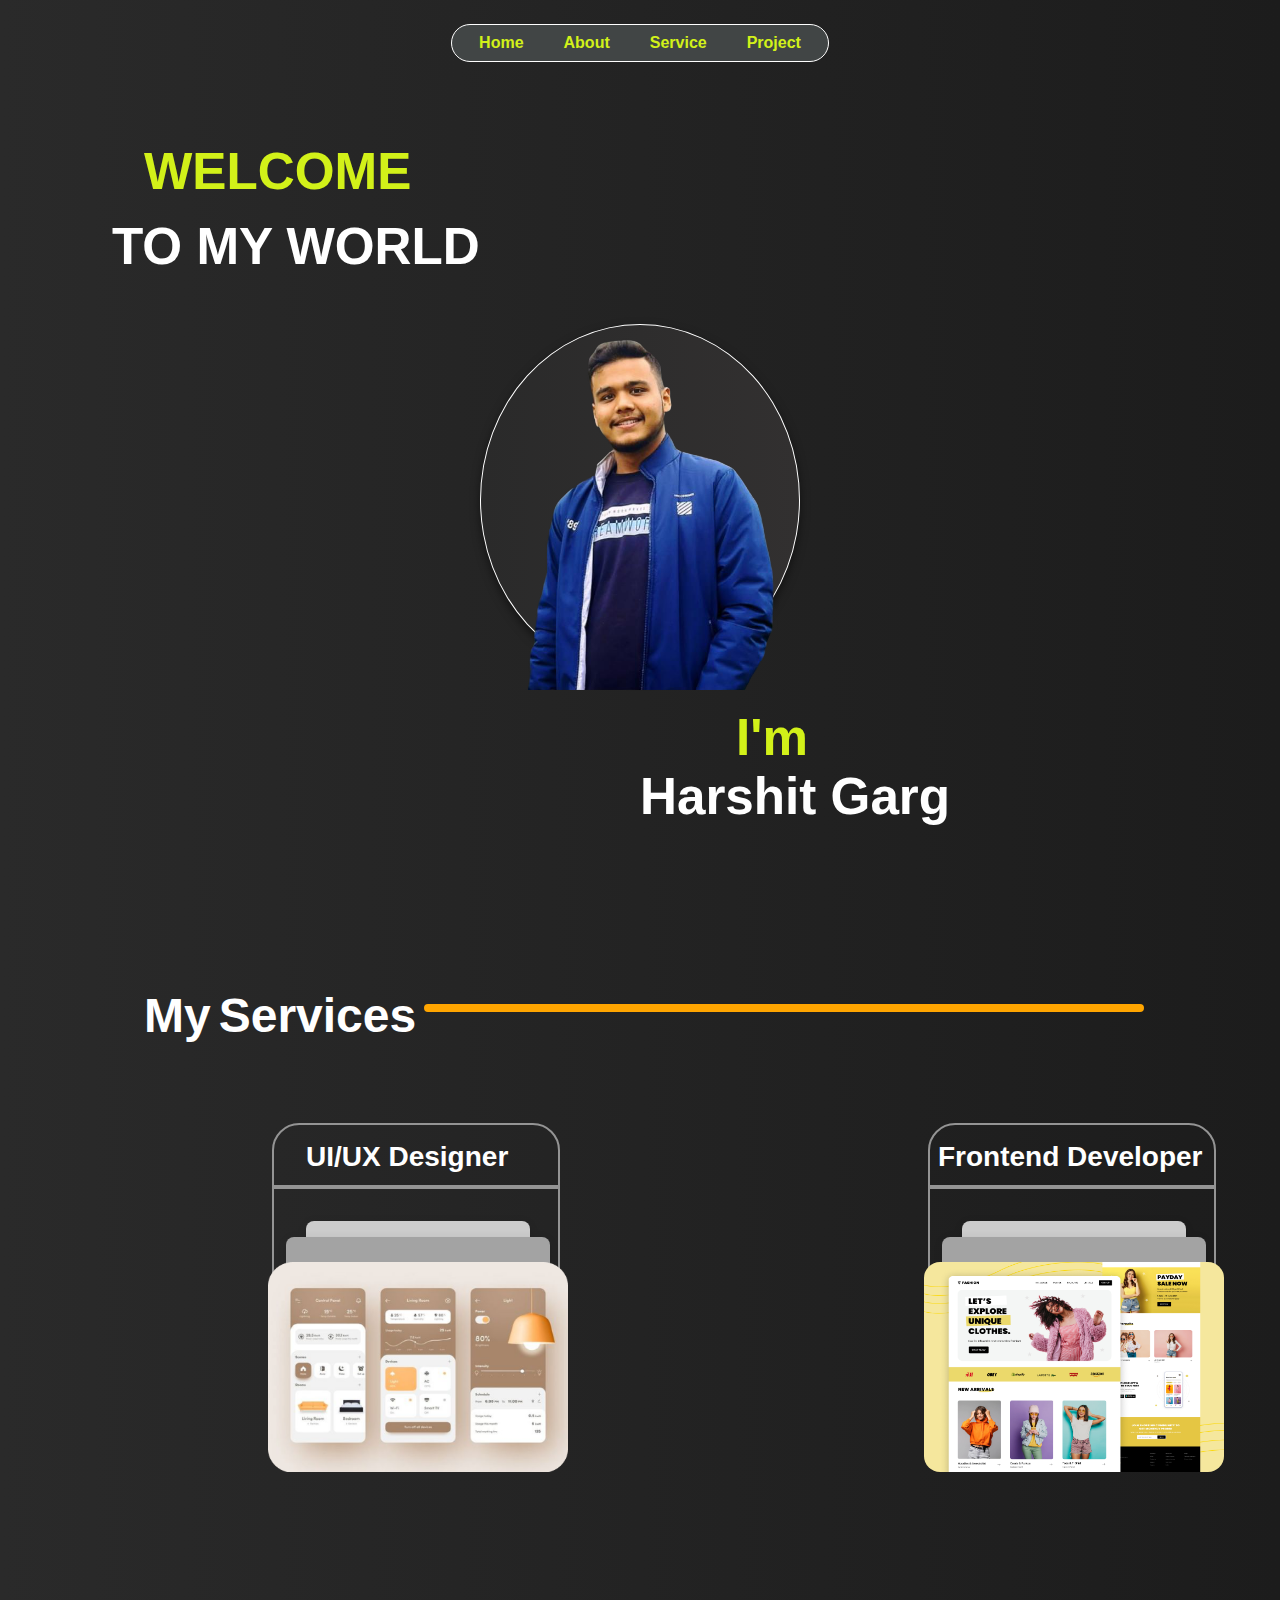
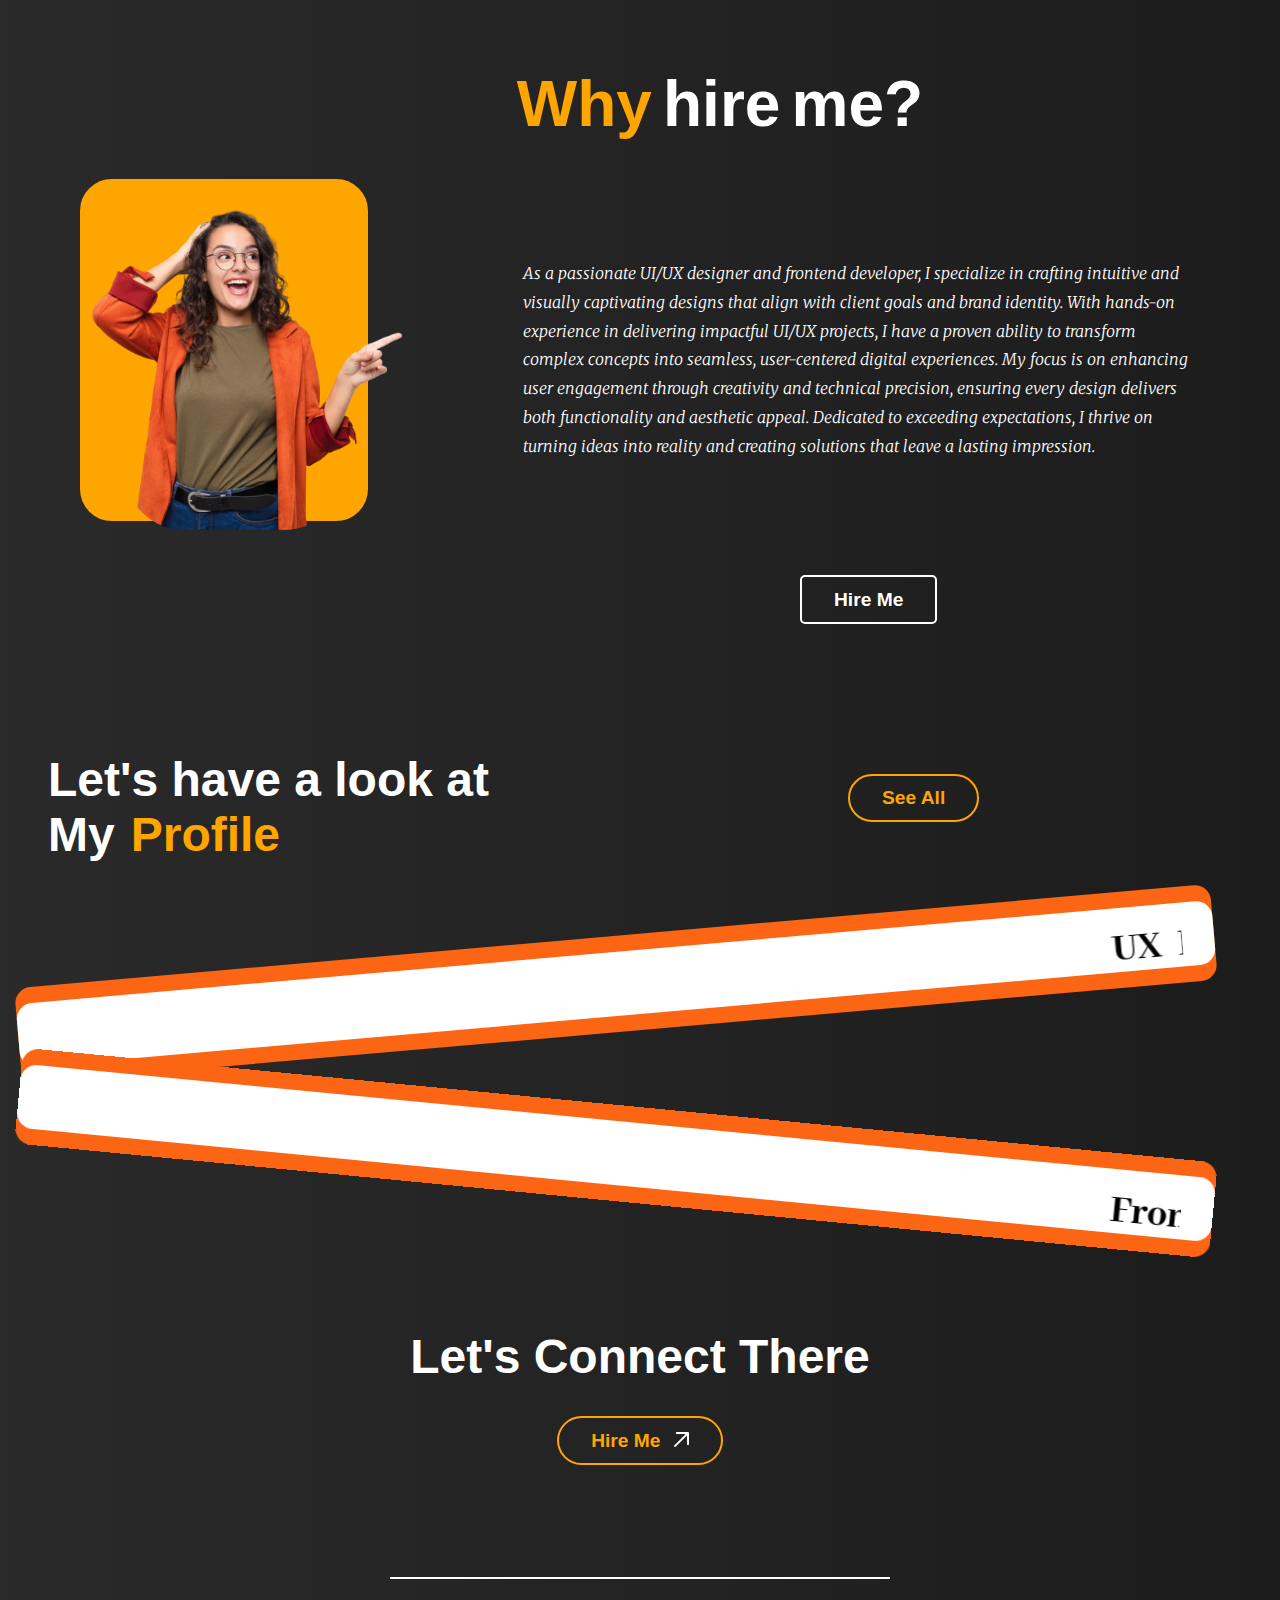
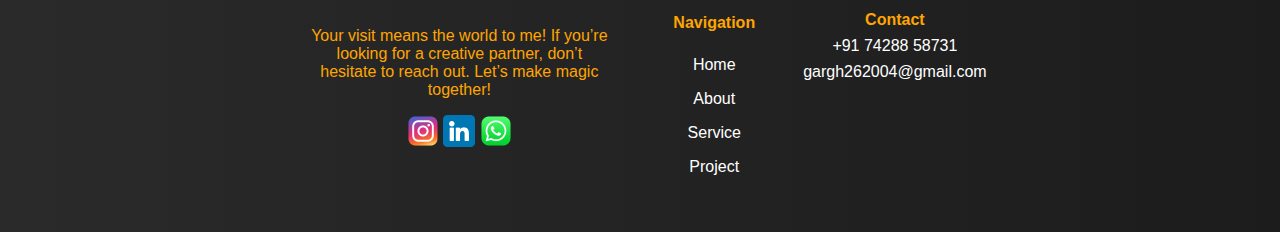
<file: index.html>
<!DOCTYPE html>
<html lang="en">
  <head>
    <meta charset="utf-8" />
    <meta name="viewport" content="width=device-width, initial-scale=1.0" />
    <title>Portfolio</title>

    <!-- External CSS and Font Links -->
    <link href="style.css" rel="stylesheet" type="text/css" />
    <link rel="preconnect" href="https://fonts.googleapis.com" />
    <link rel="preconnect" href="https://fonts.gstatic.com" crossorigin />
    <link
      href="https://fonts.googleapis.com/css2?family=Merriweather:ital,wght@0,300;0,400;0,700;0,900;1,300;1,400;1,700;1,900&family=Playwrite+IS:wght@100..400&display=swap"
      rel="stylesheet"
    />
    <link
      href="https://fonts.googleapis.com/css2?family=Abhaya+Libre:wght@400;500;600;700;800&family=Merriweather:ital,wght@0,300;0,400;0,700;0,900;1,300;1,400;1,700;1,900&family=Playwrite+IS:wght@100..400&display=swap"
      rel="stylesheet"
    />
  </head>

  <body>
    <!-- Navigation Bar -->
    <nav>
      <div class="burger" id="burger">
        <div></div>
        <div></div>
        <div></div>
      </div>
      <ul class="nav-links" id="nav-links">
        <li><a href="index.html">Home</a></li>
        <li><a href="about.html">About</a></li>
        <li><a href="#services">Service</a></li>
        <li><a href="project.html">Project</a></li>
      </ul>
    </nav>

    <!-- Header Section -->
    <header>
      <div id="head">
        <h1 id="head1">WELCOME</h1>
        <h1 id="head2">TO MY WORLD</h1>
      </div>
      <div id="circle">
        <img src="mypic.png" width="317rem" alt="Profile Picture" />
      </div>
      <div id="head3">
        <h1 id="head4">I'm</h1>
        <h1 id="head5">Harshit Garg</h1>
      </div>
    </header>

    <!-- Services Section -->
    <section>
      <div class="my-service">
        <h2>My</h2>
        <h2 id="services">Services</h2>
        <div id="orange-line"></div>
      </div>

      <div class="three-cards">
        <!-- UI/UX Designer Card -->
        <div>
          <div class="card1-topbox">
            <h1 class="topbox-text">UI/UX Designer</h1>
          </div>
          <div class="main-box">
            <div class="dark-box">
              <div class="light-box">
                <div class="image-box">
                  <img
                    src="ui-ux-dev.png"
                    width="300rem"
                    height="210rem"
                    alt="UI/UX Designer"
                  />
                </div>
              </div>
            </div>
          </div>
        </div>

        <!-- Frontend Developer Card -->
        <div>
          <div class="card1-topbox">
            <h1
              style="color: white; margin-top: 1rem; margin-left: .5rem; font-size: 1.75rem;"
            >
              Frontend Developer
            </h1>
          </div>
          <div class="main-box">
            <div class="dark-box">
              <div class="light-box">
                <div>
                  <img
                    class="image-box2"
                    src="frontent-dev.png"
                    width="300rem"
                    height="210rem"
                    alt="Frontend Developer"
                  />
                </div>
              </div>
            </div>
          </div>
        </div>
      </div>
    </section>

    <!-- Why Hire Me Section -->
    <section class="girl-box">
      <div>
        <div class="orange-box"></div>
        <img class="girl-img" src="thegirl.png" alt="Illustration" />
      </div>
      <div class="why-hire-me">
        <h1 class="Why">Why</h1>
        <h1 class="hire-me">hire</h1>
        <h1 class="hire-me">me?</h1>
      </div>
      <p class="why-para">
        As a passionate UI/UX designer and frontend developer, I specialize in
        crafting intuitive and visually captivating designs that align with
        client goals and brand identity. With hands-on experience in delivering
        impactful UI/UX projects, I have a proven ability to transform complex
        concepts into seamless, user-centered digital experiences. My focus is
        on enhancing user engagement through creativity and technical precision,
        ensuring every design delivers both functionality and aesthetic appeal.
        Dedicated to exceeding expectations, I thrive on turning ideas into
        reality and creating solutions that leave a lasting impression.
      </p>
    </section>

    <button class="hire-me-button">Hire Me</button>

    <!-- Portfolio Section -->
    <div class="portfolio-section">
      <h2>Let's have a look at</h2>
      <div class="myprofile">
        <h2>My</h2>
        <h2 class="portfolio-profile">Profile</h2>
      </div>
      <button class="see-all-button">See All</button>
    </div>

    <!-- Marquee Section -->
    <div class="orange-marquee-line">
      <div class="white-marquee-line">
        <marquee class="marquee-text">
          UX Design <img src="sparkle.png" /> App Design <img src="sparkle.png" />
          Dashboard <img src="sparkle.png" /> Wireframe <img src="sparkle.png" />
          User Research <img src="sparkle.png" /> Frontend Development <img
            src="sparkle.png"
          /> Web Design <img src="sparkle.png" /> Hero Page <img src="sparkle.png" />
          Fastest Work
        </marquee>
      </div>
    </div>
    <div class="orange-marquee-line2">
      <div class="white-marquee-line2">
        <marquee class="marquee-text">
          Frontend Development <img src="sparkle.png" /> Web Design <img
            src="sparkle.png"
          /> Hero Page <img src="sparkle.png" /> Fastest Work <img
            src="sparkle.png"
          /> UX Design <img src="sparkle.png" /> App Design <img src="sparkle.png" />
          Dashboard <img src="sparkle.png" /> Wireframe <img src="sparkle.png" />
          User Research <img src="sparkle.png" />
        </marquee>
      </div>
    </div>

    <!-- Footer Section -->
    <!-- Footer Section -->
    <footer>
      <div>
        <div class="lets-connect">Let's Connect There</div>
        <button class="Hire-me-footer-button">Hire Me <img src="top-right.png" style="margin-left: .5rem;" width="15rem"></button>
      </div>

      <div class="footer-line"></div>

      <div class="footer-content">
        <div class="footer-left">
          <div class="footer-left-content">Your visit means the world to me! If you’re looking for a creative partner, don’t hesitate to reach out. Let’s make magic together!</div>

          <div class="socal-medea-icon">
            <img src="instagram.png">
            <img src="linkedin.png">
            <img src="logo.png">
          </div>
        </div>

        <div class="footer-center-navigation">
          <h4>Navigation</h4>
          <ul class="footer-nav-links">
            <li><a href="index.html">Home</a></li>
            <li><a href="#about">About</a></li>
            <li><a href="#services">Service</a></li>
            <li><a href="project.html">Project</a></li>          </ul>
        </div>
        <div>
          <div class="footer-contact">
            <h4>Contact</h4>
          </div>
          <ul class="footer-nav-conact">
            <li><a href="tel:+917428858731">+91 74288 58731</a></li>
            <li><a href="mailto:gargh262004@gmail.com">gargh262004@gmail.com</a></li>
          </ul>
        </div>
      </div>
    </footer>

    <!-- Script File -->
    <script src="script.js"></script>
  </body>
</html>
</file>
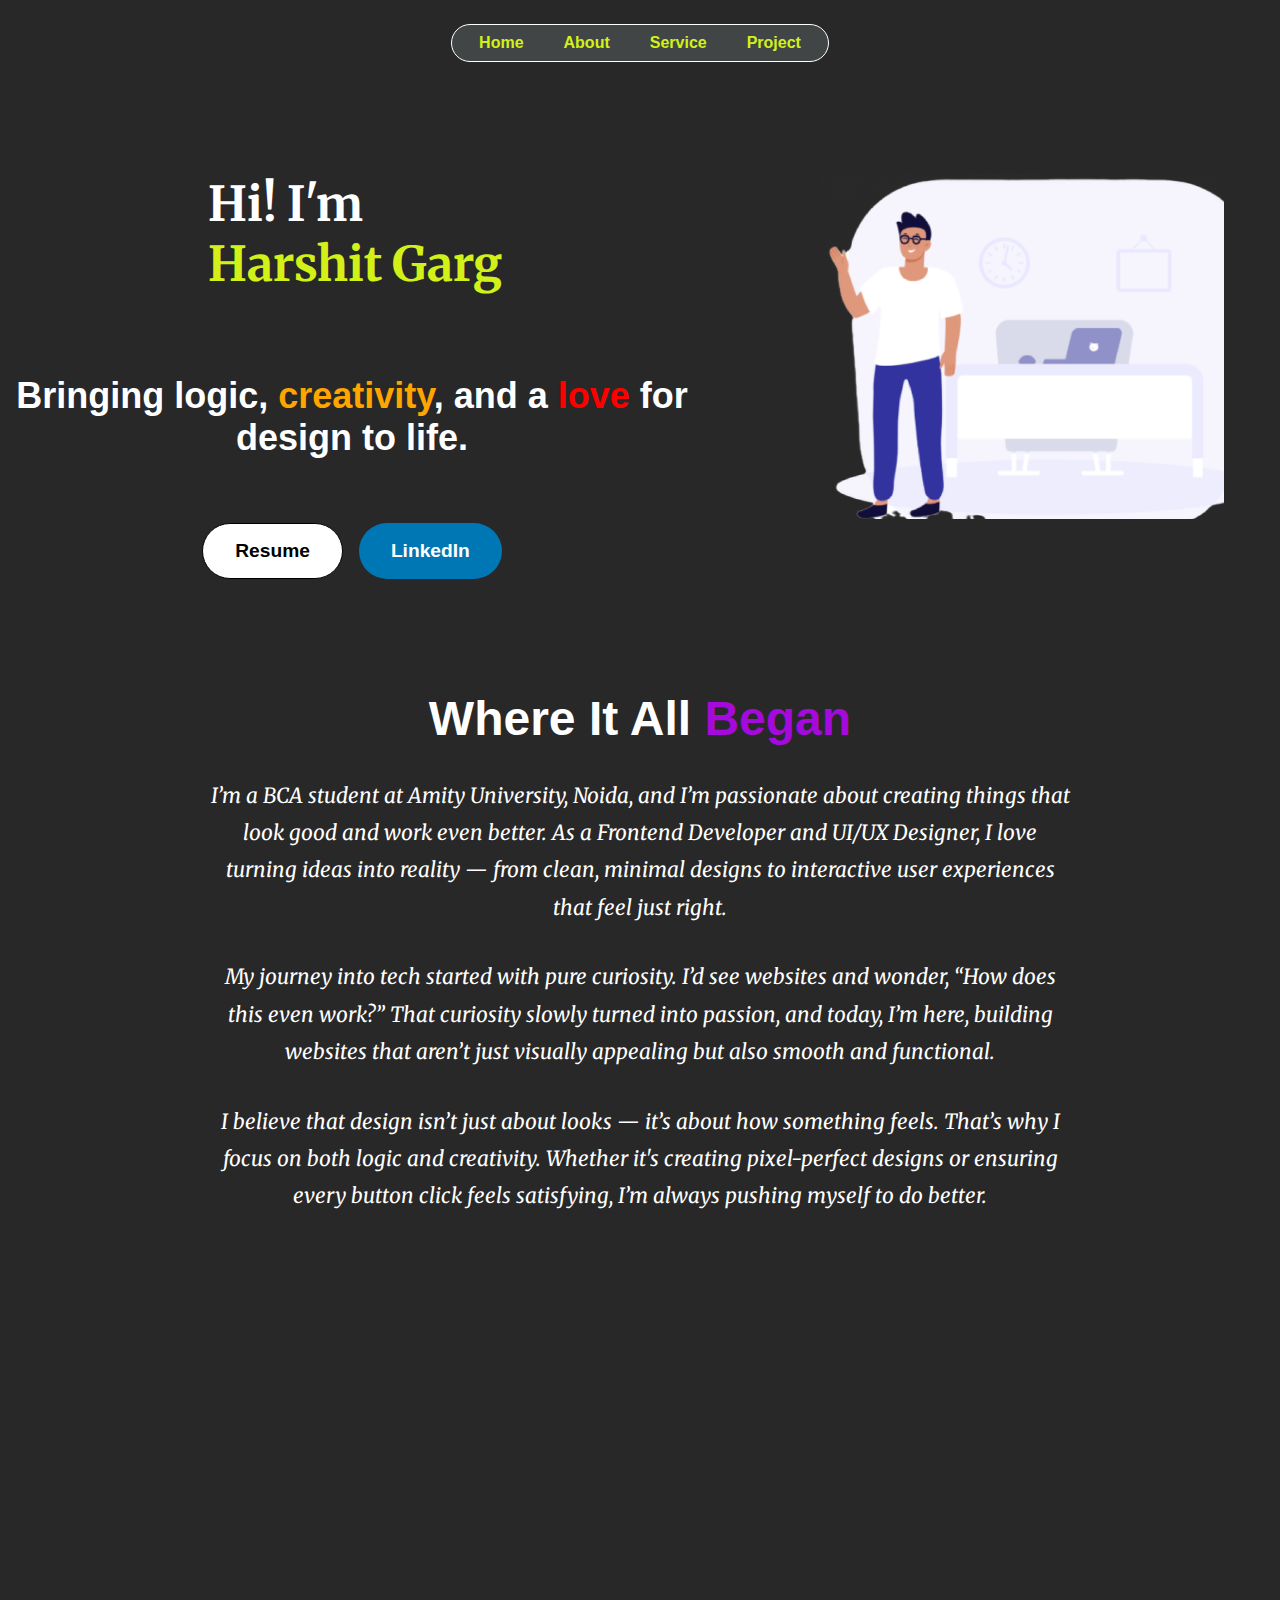
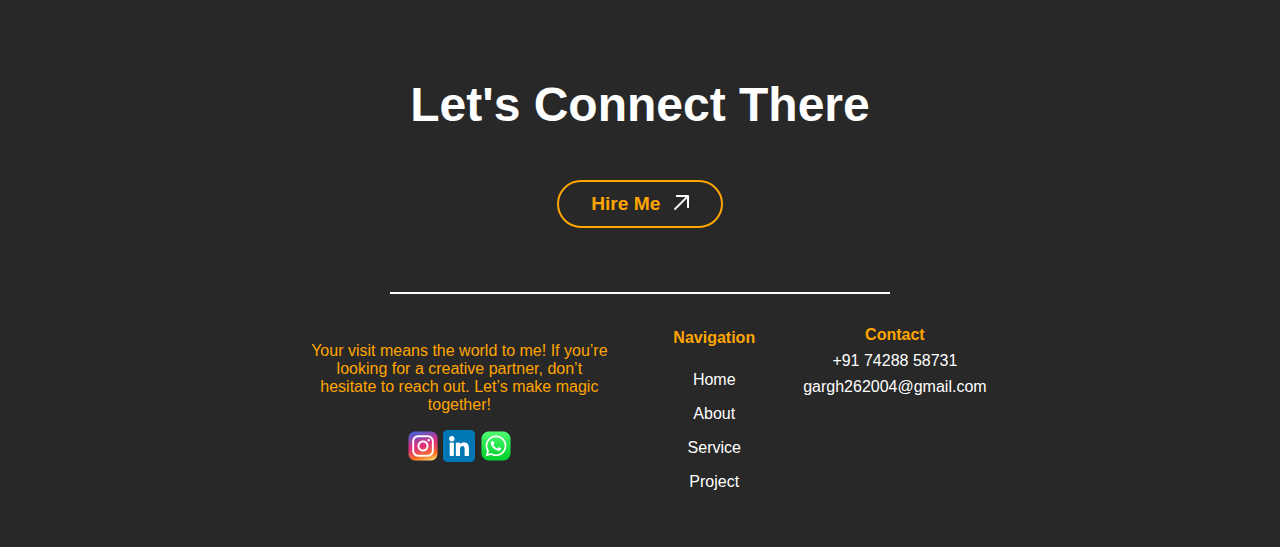
<file: about.html>
<!DOCTYPE html>
<html lang="en">

<head>
  <meta charset="utf-8">
  <meta name="viewport" content="width=device-width, initial-scale=1.0">
  <title>Portfolio</title>

  <!-- External CSS and Font Links -->
  <link href="about.css" rel="stylesheet" type="text/css" />
  <link rel="preconnect" href="https://fonts.googleapis.com">
  <link rel="preconnect" href="https://fonts.gstatic.com" crossorigin>
  <link href="https://fonts.googleapis.com/css2?family=Merriweather:ital,wght@0,300;0,400;0,700;0,900&family=Playwright+IS:wght@100..400&display=swap" rel="stylesheet">
  <link href="https://fonts.googleapis.com/css2?family=Abhaya+Libre:wght@400;500;600;700;800&display=swap" rel="stylesheet">
</head>

<body>

  <div>
    <nav>
      <div class="burger" id="burger">
        <div></div>
        <div></div>
        <div></div>
      </div>
      <ul class="nav-links" id="nav-links">
        <li><a href="index.html">Home</a></li>
        <li><a href="about.html">About</a></li>
        <li><a href="about.html#services">Service</a></li>
        <li><a href="#Project">Project</a></li>
      </ul>
    </nav>

    <div class="about-hero">
      <div id="head">
        <h1 id="head1">Hi! I'm</h1>
        <h1 id="head2">Harshit Garg</h1>
      </div>
      <img src="image 3.png" height="450rem" width="450rem" id="head-img" alt="Profile Image">
    </div>
  </div>

  <div class="head-text">
    <h2>
      Bringing logic, <span class="creativity">creativity</span>, and a 
      <span class="love">love</span> for design to life.
    </h2>
    <div class="hero-button">
      <button class="resume-button">
        <a href="Harshit_garg_resume.pdf" download="Harshit_Garg_Resume" target="_blank">
          Resume
        </a>
      </button>
      <button class="linkedin-button">
        <a href="https://www.linkedin.com/in/harshit-garg-4ba28533a" target="_blank" rel="noopener noreferrer">
          LinkedIn
        </a>
      </button>
    </div>
  
  </div>
  <div class="about-section""> 
    <h2>Where It All <span class="begins"">Began </span> </h2>
  </div>
  <div class="about-para">
    <p>
      I’m a BCA student at Amity University, Noida, and I’m passionate about creating things that look good and work even better. As a Frontend Developer and UI/UX Designer, I love turning ideas into reality — from clean, minimal designs to interactive user experiences that feel just right.
    </p>
    <p>
      My journey into tech started with pure curiosity. I’d see websites and wonder, “How does this even work?” That curiosity slowly turned into passion, and today, I’m here, building websites that aren’t just visually appealing but also smooth and functional.
    </p>
    <p>
      I believe that design isn’t just about looks — it’s about how something feels. That’s why I focus on both logic and creativity. Whether it's creating pixel-perfect designs or ensuring every button click feels satisfying, I’m always pushing myself to do better.
    </p>
  </div>
  <!-- Timeline Section -->
  <section id="timeline" class="section fade-in">
    <h2 class="gradient-text">My Journey</h2>
    <div class="timeline">
        <div class="timeline-item">
            <div class="timeline-dot"></div>
            <div class="timeline-content">
                <div class="timeline-date">2023</div>
                <h3>High School Completion</h3>
                <p>Successfully completed high school education</p>
            </div>
        </div>
        <div class="timeline-item">
            <div class="timeline-dot"></div>
            <div class="timeline-content">
                <div class="timeline-date">2023</div>
                <h3>Web Development Journey Begins</h3>
                <p>Started learning web development and UI/UX design through online courses</p>
            </div>
        </div>
        <div class="timeline-item">
            <div class="timeline-dot"></div>
            <div class="timeline-content">
                <div class="timeline-date">2023-2026</div>
                <h3>BCA at Amity University</h3>
                <p>Pursuing Bachelor's in Computer Applications at Amity University, Noida</p>
            </div>
        </div>
        <div class="timeline-item">
            <div class="timeline-dot"></div>
            <div class="timeline-content">
                <div class="timeline-date">2024</div>
                <h3>Freelancing Projects</h3>
                <p>Working on UI/UX freelance projects, gaining real-world experience</p>
            </div>
        </div>
    </div>
</section>

<!-- Contact Section -->
<section id="contact" class="section fade-in">
    <h2 class="gradient-text">Get in Touch</h2>
    <form id="contactForm" class="contact-form">
        <div class="form-grid">
            <div class="form-group">
                <label for="name">Name</label>
                <input type="text" id="name" placeholder="John Doe" required>
            </div>
            <div class="form-group">
                <label for="phone">Phone</label>
                <input type="tel" id="phone" placeholder="+91 74288 58731" required>
            </div>
        </div>
        <div class="form-group">
            <label for="email">Email</label>
            <input type="email" id="email" placeholder="gargh262004@gmail.com" required>
        </div>
        <div class="form-group">
            <label for="service">Service Required</label>
            <select id="service" required>
                <option value="">Select a service</option>
                <option value="webdev">Web Development</option>
                <option value="uiux">UI/UX Design</option>
                <option value="other">Other</option>
            </select>
        </div>
        <div class="form-group">
            <label for="message">Message</label>
            <textarea id="message" placeholder="Tell me about your project..." required></textarea>
        </div>
        <button type="submit" class="btn btn-submit">Send Message</button>
    </form>
</section>
  <!-- Footer Section -->
  <footer>
    <div>
      <div class="lets-connect">Let's Connect There</div>
      <button class="Hire-me-footer-button">Hire Me <img src="top-right.png" style="margin-left: .5rem;" width="15rem"></button>
    </div>

    <div class="footer-line"></div>

    <div class="footer-content">
      <div class="footer-left">
        <div class="footer-left-content">Your visit means the world to me! If you’re looking for a creative partner, don’t hesitate to reach out. Let’s make magic together!</div>

        <div class="socal-medea-icon">
          <img src="instagram.png">
          <img src="linkedin.png">
          <img src="logo.png">
        </div>
      </div>

      <div class="footer-center-navigation">
        <h4>Navigation</h4>
        <ul class="footer-nav-links">
          <li><a href="index.html">Home</a></li>
          <li><a href="#about">About</a></li>
          <li><a href="#services">Service</a></li>
          <li><a href="#Project">Project</a></li>
        </ul>
      </div>
      <div>
        <div class="footer-contact">
          <h4>Contact</h4>
        </div>
        <ul class="footer-nav-conact">
          <li><a href="tel:+917428858731">+91 74288 58731</a></li>
          <li><a href="mailto:gargh262004@gmail.com">gargh262004@gmail.com</a></li>
        </ul>
      </div>
    </div>
  </footer>
  <script src="script.js"></script>
</body>

</html>
</file>
<file: style.css>
/* General Reset */
html,
body {
  height: 100%;
  width: 100%;
}

html {
  scroll-behavior: smooth;
}

* {
  margin: 0;
  padding: 0;
  box-sizing: border-box;
}

body {
  font-family: Arial, sans-serif;
  color: white;
  background: linear-gradient(to right, #2A2A2A, #1C1C1C);
}

/* Navbar Styles */
nav {
  background: linear-gradient(to right, #2A2A2A, #1C1C1C);
  padding: 1rem 2rem;
  display: flex;
  justify-content: center;
  align-items: center;
  margin-top: 0.5rem;
}

.nav-links {
  display: flex;
  list-style: none;
  border: 1px solid white;
  border-radius: 50px;
  background: #414545;
  padding: 1vh 3vh;
  justify-content: center;
  align-items: center;
  gap: 2.5rem;
}

.nav-links li {
  margin: 0;
}

.nav-links a {
  text-decoration: none;
  color: #D2F119;
  font-size: 1rem;
  font-weight: bold;
  transition: color 0.3s;
}

.nav-links a:hover {
  color: white;
}

/* Burger Menu Styles */
.burger {
  display: none;
  cursor: pointer;
}

.burger div {
  width: 25px;
  height: 3px;
  background-color: #D2F119;
  margin: 5px;
  transition: all 0.3s;
}

.burger {
  display: none; /* Hidden by default */
  cursor: pointer;
  flex-direction: column;
  gap: 5px;
}

/* Active state for burger menu */
.burger.active div:nth-child(1) {
  transform: rotate(45deg) translate(5px, 5px);
}

.burger.active div:nth-child(2) {
  opacity: 0;
}

.burger.active div:nth-child(3) {
  transform: rotate(-45deg) translate(5px, -5px);
}

/* Navigation Links */
.nav-links {
  display: flex;
  list-style: none;
  border: 1px solid white;
  border-radius: 50px;
  background: #414545;
  padding: 1vh 3vh;
  justify-content: center;
  align-items: center;
  gap: 2.5rem;
}

/* Header Section */
#circle {
  border: 1px solid white;
  height: 55vh;
  width: 50vh;
  border-radius: 50%;
  background: linear-gradient(to right, #2A2A2A, #323030);
  display: flex;
  justify-content: center;
  align-items: center;
  margin: 2rem auto;
  margin-top: -7rem;
  box-shadow: 0 4px 10px rgba(0, 0, 0, 0.5);
}

#head {
  padding-left: 9rem;
  padding-top: 8vh;
}

#head1 {
  color: #D2F119;
  font-size: 4rem;
}

#head2 {
  font-size: 4rem;
  margin-top: 1rem;
}

#head3 {
  padding-left: 55rem;
  align-items: flex-end;
  margin-top: -6rem;
}

#head4,
#head5 {
  font-size: 4rem;
  margin-left: 1.5rem;
}

#head4 {
  color: #D2F119;
}

/* Services Section */
.my-service {
  display: flex;
  padding-left: 9rem;
  padding-top: 18vh;
  font-size: 2rem;
  gap: 1rem;
}

#orange-line {
  border: 0.3rem solid orange;
  width: 40rem;
  height: 0.5vh;
  border-radius: 2rem;
  margin-top: 1.6rem;
}

.three-cards {
  display: flex;
  margin-left: 5rem;
}

.card1-topbox {
  border: 2px solid #949494;
  width: 18rem;
  height: 4rem;
  margin-left: 15rem;
  margin-top: 5rem;
  border-top-left-radius: 1.7rem;
  border-top-right-radius: 1.7rem;
}

.topbox-text {
  color: white;
  margin-left: 2rem;
  font-size: 1.75rem;
  margin-top: 1rem;
}

.main-box {
  border: 2px solid #949494;
  width: 18rem;
  height: 17rem;
  margin-left: 15rem;
  margin-top: 0rem;
  border-bottom-left-radius: 4rem;
  border-bottom-right-radius: 4rem;
}

.dark-box {
  width: 14rem;
  height: 11.5rem;
  background-color: #cccccc;
  border-radius: 0.5rem;
  box-shadow: 0 2px 10px rgba(0, 0, 0, 0.1);
  display: flex;
  justify-content: center;
  align-items: center;
  font-size: 1.2rem;
  color: #333;
  margin-left: 2rem;
  margin-top: 2rem;
  filter: blur(0.5px);
}

.light-box {
  width: 16.5rem;
  height: 12rem;
  background-color: #a3a3a3;
  border-radius: 0.5rem;
  box-shadow: 0 2px 10px rgba(0, 0, 0, 0.1);
  display: flex;
  justify-content: center;
  align-items: center;
  font-size: 1.2rem;
  color: #333;
  margin-left: 0rem;
  margin-top: 2.5rem;
  position: absolute;
}

.image-box {
  margin-top: 4.5rem;
  cursor: pointer;
}

.image-box2 {
  margin-top: 4.5rem;
  border-radius: 1rem;
  cursor: pointer;
}

.image-box:hover {
  transform: scale(1.1);
}

.image-box2:hover {
  transform: scale(1.1);
}

.card2-topbox {
  border: 2px solid #949494;
  width: 18rem;
  height: 4rem;
  margin-left: 15rem;
  margin-top: 5rem;
  border-top-left-radius: 1.7rem;
  border-top-right-radius: 1.7rem;
}

/* Why Hire Me Section */
.orange-box {
  border: 1rem solid orange;
  width: 20rem;
  height: 35vh;
  border-radius: 2rem;
  background: orange;
  margin-top: 20rem;
  margin-left: 15rem;
}

.Why {
  color: orange;
}

.girl-img {
  height: 28rem;
  margin-top: -26rem;
  margin-left: 14rem;
}

.girl-box {
  display: flex;
}

.why-hire-me {
  font-size: 2rem;
  display: flex;
  gap: 0.7rem;
  margin-top: 13rem;
  margin-left: 15rem;
}

.why-para {
  margin-top: 25rem;
  padding-right: 11rem;
  margin-left: -25rem;
  font-family: "Merriweather", serif;
  font-weight: 300;
  line-height: 1.8;
  font-style: italic;
  flex-wrap: wrap;
}

/* Hire Me Button Styles */
.hire-me-button {
  display: inline-block;
  position: relative;
  top: 2rem;
  margin-left: 73rem;
  padding: 0.7rem 2rem;
  font-size: 1.2rem;
  font-weight: bold;
  color: white;
  border: 2px solid white;
  background: transparent;
  border-radius: 5px;
  text-decoration: none;
  text-align: center;
  transition: background 0.3s, color 0.3s;
}

.hire-me-button:hover {
  background: white;
  color: #2A2A2A;
  cursor: pointer;
}

/* Portfolio Section */
.portfolio-section {
  font-size: 2rem;
  margin-top: 10rem;
  margin-left: 10rem;
}

.portfolio-profile {
  color: orange;
}

.myprofile {
  display: flex;
  gap: 1rem;
}

.see-all-button {
  color: orange;
  background-color: orange;
  margin-left: 65rem;
  display: inline-block;
  position: relative;
  top: -5.5rem;
  padding: 0.7rem 2rem;
  font-size: 1.2rem;
  font-weight: bold;
  border: 2px solid orange;
  background: transparent;
  border-radius: 75px;
  text-decoration: none;
  text-align: center;
  transition: background 0.3s, color 0.3s;
}

.see-all-button:hover {
  background: orange;
  color: white;
  border: 2px solid #c76000;
  cursor: pointer;
}

.orange-marquee-line {
  border: 3rem solid #FB6514;
  width: 93.5rem;
  height: 1vh;
  border-radius: 1rem;
  margin-top: 1.6rem;
  margin-left: 1rem;
  transform: rotate(-2deg);
  transform-origin: center;
  color: black;
  font-family: "Abhaya Libre", serif;
  font-weight: 800;
  font-style: normal;
  font-size: 2.5rem;
  word-spacing: 0.5rem;
}

.white-marquee-line {
  border: 2rem solid white;
  width: 93.5rem;
  height: 1vh;
  border-radius: 1rem;
  margin-top: -2rem;
  margin-left: -3rem;
  transform: rotate(-1.2deg);
  transform-origin: center;
  text-align: center;
  word-spacing: 0.5rem;
}

.orange-marquee-line2 {
  border: 3rem solid #FB6514;
  width: 93.5rem;
  height: 1vh;
  border-radius: 1rem;
  margin-top: 4.6rem;
  margin-left: 1rem;
  transform: rotate(3.6deg);
  transform-origin: center;
  color: black;
  font-family: "Abhaya Libre", serif;
  font-weight: 800;
  font-style: normal;
  font-size: 2.5rem;
  word-spacing: 0.5rem;
}

.white-marquee-line2 {
  border: 2rem solid white;
  width: 93.5rem;
  height: 1vh;
  border-radius: 1rem;
  margin-top: -2rem;
  margin-left: -3rem;
  transform: rotate(1.2deg);
  transform-origin: center;
  text-align: center;
  word-spacing: 0.5rem;
}

.marquee-text {
  margin-top: -10rem;
}

.Hire-me-footer-button {
  color: orange;
  background-color: orange;
  margin-left: 75rem;
  display: inline-block;
  position: relative;
  padding: 0.7rem 2rem;
  font-size: 1.2rem;
  font-weight: bold;
  border: 2px solid orange;
  background: transparent;
  border-radius: 75px;
  text-decoration: none;
  text-align: center;
  transition: background 0.3s, color 0.3s;
  top: -3rem;
}

.Hire-me-footer-button:hover {
  background: #dd7f27;
  color: white;
  border: 2px solid #c76000;
  cursor: pointer;
}

/* Footer Styles */
.Hire-me-footer-button {
  color: orange;
  background-color: orange;
  display: inline-block;
  padding: 0.7rem 2rem;
  font-size: 1.2rem;
  font-weight: bold;
  border: 2px solid orange;
  background: transparent;
  border-radius: 75px;
  text-decoration: none;
  text-align: center;
  transition: background 0.3s, color 0.3s;
  margin: 2rem auto;
}

.Hire-me-footer-button:hover {
  background: #dd7f27;
  color: white;
  border: 2px solid #c76000;
  cursor: pointer;
}

footer {
  margin-top: 6rem;
  padding: 2rem 1rem;
  text-align: center;
}

.lets-connect {
  font-size: 3rem;
  font-weight: 800;
  margin-bottom: 3rem;
}

.footer-line {
  border: 1px solid white;
  max-width: 500px;
  margin: 2rem auto;
}

.footer-content {
  display: flex;
  flex-wrap: wrap;
  justify-content: center;
  gap: 2rem;
  padding: 0 1rem;
  color: orange;
}

.footer-left-content {
  max-width: 300px;
  margin: 1rem;
}

.footer-center-navigation {
  padding: 1rem;
  text-align: center;
  margin-top: -0.8rem;
}

.footer-center-navigation h4 {
  color: orange;
  margin-bottom: 1rem;
}

.footer-center-navigation a {
  text-decoration: none;
  color: white;
  margin: 0.5rem 0;
  display: inline-block;
}

.footer-nav-links,
.footer-nav-conact {
  list-style-type: none;
  padding: 0;
}

.footer-nav-conact li {
  margin: 0.5rem 0;
}

.footer-nav-conact li a {
  text-decoration: none;
  color: white;
}

/* Mobile Responsiveness */

@media (min-width: 200px) and (max-width: 499px) {
  .nav-links {
    flex-direction: column;
    display: none;
    width: 100%;
    gap: 2rem;
    padding: 4rem 0;
    justify-content: center;
    align-items: center;
  }

  .nav-links.active {
    display: flex;
  }

  .burger {
    display: block;
  }

  #head {
    padding-left: 23rem;
    padding-top: 2rem;
    padding-bottom: 10rem;
  }

  #head1 {
    font-size: 2.5rem;
    margin-top: 1rem;
    margin-left: -13rem;
  }

  #head2 {
    font-size: 2.5rem;
    margin-top: 1rem;
    margin-left: -15rem;
  }

  #head3 {
    padding-left: 50rem;
    align-items: center;
    margin-top: 2rem;
  }

  #head4 {
    font-size: 2.5rem;
    margin-left: -35rem;
  }

  #head5 {
    font-size: 2.5rem;
    margin-left: -42rem;
  }

  #circle {
    padding-top: 3rem;
    width: 15rem;
    height: 17rem;
  }

  #circle img {
    width: 13.5rem;
    margin-bottom: 2.5rem;
    margin-left: 1rem;
  }

  /* Services Section */
  .my-service {
    display: flex;
    padding-left: 1.5rem;
    padding-top: 18vh;
    font-size: 1.4rem;
    gap: 0.5rem;
  }

  #orange-line {
    border: 0.3rem solid orange;
    width: 17rem;
    height: 0.3vh;
    border-radius: 1.5rem;
    margin-top: 1rem;
  }

  .three-cards {
    display: flex;
    flex-direction: column;
    margin-left: -10rem;
  }

  /* Why Hire Me Section */
  .orange-box {
    display: none;
  }

  .girl-img {
    display: none;
  }

  .Why {
    color: orange;
  }

  .girl-box {
    display: flex;
  }

  .why-hire-me {
    font-size: 2rem;
    display: flex;
    gap: 0.7rem;
    margin-top: 13rem;
    margin-left: 3.5rem;
  }

  .why-para {
    margin-top: 25rem;
    padding-right: 0rem;
    margin-left: -22rem;
    font-size: 1rem;
  }

  /* Hire Me Button Styles */
  .hire-me-button {
    margin-left: 4rem;
  }

  /* Portfolio Section */
  .portfolio-section {
    font-size: 1.2rem;
    margin-top: 10rem;
    margin-left: 1rem;
  }

  .see-all-button {
    margin-left: 19rem;
    margin-top: 1rem;
  }

  .orange-marquee-line {
    border: 3rem solid #FB6514;
    width:10rem;
    height: 1vh;
    border-radius: 1rem;
    transform: rotate(-5deg);
    margin-top: 1.6rem;
    margin-left: 1rem;
    font-size: 2.5rem;
    word-spacing: 0.5rem;
  }

  .white-marquee-line {
    border: 2rem solid white;
    width: 10rem;
    height: 1vh;
    border-radius: 1rem;
    margin-top: -2rem;
    margin-left: -3rem;
    transform: rotate(0deg);
    transform-origin: center;
    text-align: center;
    word-spacing: 0.5rem;
  }

  .orange-marquee-line2 {
    border: 3rem solid #FB6514;
    width: 10rem;
    height: 1vh;
    border-radius: 1rem;
    margin-top: 4.6rem;
    margin-left: 1rem;
    transform: rotate(5.5deg);
    transform-origin: center;
    color: black;
    font-family: "Abhaya Libre", serif;
    font-weight: 800;
    font-style: normal;
    font-size: 2.5rem;
    word-spacing: 0.5rem;
  }

  .white-marquee-line2 {
    border: 2rem solid white;
    width: 10rem;
    height: 1vh;
    border-radius: 1rem;
    margin-top: -2rem;
    margin-left: -3rem;
    transform: rotate(0deg);
    transform-origin: center;
    text-align: center;
    word-spacing: 0.5rem;
  }
}

















@media (min-width: 500px) and (max-width: 599px) {
  .nav-links {
    flex-direction: column;
    display: none;
    width: 100%;
    gap: 2rem;
    padding: 4rem 0;
    justify-content: center;
    align-items: center;
  }

  .nav-links.active {
    display: flex;
  }

  .burger {
    display: block;
  }

  #head {
    padding-left: 23rem;
    padding-top: 2rem;
    padding-bottom: 10rem;
  }

  #head1 {
    font-size: 2.5rem;
    margin-top: 1rem;
    margin-left: -13rem;
  }

  #head2 {
    font-size: 2.5rem;
    margin-top: 1rem;
    margin-left: -15rem;
  }

  #head3 {
    padding-left: 50rem;
    align-items: center;
    margin-top: 2rem;
  }

  #head4 {
    font-size: 2.5rem;
    margin-left: -35rem;
  }

  #head5 {
    font-size: 2.5rem;
    margin-left: -42rem;
  }

  #circle {
    padding-top: 3rem;
    width: 15rem;
    height: 17rem;
  }

  #circle img {
    width: 13.5rem;
    margin-bottom: 2.5rem;
    margin-left: 1rem;
  }

  /* Services Section */
  .my-service {
    display: flex;
    padding-left: 1.5rem;
    padding-top: 18vh;
    font-size: 1.4rem;
    gap: 0.5rem;
  }

  #orange-line {
    border: 0.3rem solid orange;
    width: 17rem;
    height: 0.3vh;
    border-radius: 1.5rem;
    margin-top: 1rem;
  }

  .three-cards {
    display: flex;
    flex-direction: column;
    margin-left: -10rem;
  }

  /* Why Hire Me Section */
  .orange-box {
    display: none;
  }

  .girl-img {
    display: none;
  }

  .Why {
    color: orange;
  }

  .girl-box {
    display: flex;
  }

  .why-hire-me {
    font-size: 2rem;
    display: flex;
    gap: 0.7rem;
    margin-top: 13rem;
    margin-left: 3.5rem;
  }

  .why-para {
    margin-top: 25rem;
    padding-right: 0rem;
    margin-left: -22rem;
    font-size: 1rem;
  }

  /* Hire Me Button Styles */
  .hire-me-button {
    margin-left: 4rem;
  }

  /* Portfolio Section */
  .portfolio-section {
    font-size: 1.2rem;
    margin-top: 10rem;
    margin-left: 1rem;
  }

  .see-all-button {
    margin-left: 19rem;
    margin-top: 1rem;
  }

  .orange-marquee-line {
    border: 3rem solid #FB6514;
    width:30rem;
    height: 1vh;
    border-radius: 1rem;
    transform: rotate(-5deg);
    margin-top: 1.6rem;
    margin-left: 1rem;
    font-size: 2.5rem;
    word-spacing: 0.5rem;
  }

  .white-marquee-line {
    border: 2rem solid white;
    width: 30rem;
    height: 1vh;
    border-radius: 1rem;
    margin-top: -2rem;
    margin-left: -3rem;
    transform: rotate(0deg);
    transform-origin: center;
    text-align: center;
    word-spacing: 0.5rem;
  }

  .orange-marquee-line2 {
    border: 3rem solid #FB6514;
    width: 30rem;
    height: 1vh;
    border-radius: 1rem;
    margin-top: 4.6rem;
    margin-left: 1rem;
    transform: rotate(5.5deg);
    transform-origin: center;
    color: black;
    font-family: "Abhaya Libre", serif;
    font-weight: 800;
    font-style: normal;
    font-size: 2.5rem;
    word-spacing: 0.5rem;
  }

  .white-marquee-line2 {
    border: 2rem solid white;
    width: 30rem;
    height: 1vh;
    border-radius: 1rem;
    margin-top: -2rem;
    margin-left: -3rem;
    transform: rotate(0deg);
    transform-origin: center;
    text-align: center;
    word-spacing: 0.5rem;
  }
}
@media (min-width: 600px) and (max-width: 699px) {
  .nav-links {
    flex-direction: column;
    display: none;
    width: 100%;
    gap: 2rem;
    padding: 4rem 0;
    justify-content: center;
    align-items: center;
  }

  .nav-links.active {
    display: flex;
  }

  .burger {
    display: block;
  }

  #head {
    padding-left: 16rem;
    padding-top: 2rem;
    padding-bottom: 10rem;
  }

  #head1 {
    font-size: 2.5rem;
    margin-top: 1rem;
    margin-left: -3rem;
  }

  #head2 {
    font-size: 2.5rem;
    margin-top: 1rem;
    margin-left: -5rem;
  }

  #head3 {
    padding-left: 42rem;
    align-items: center;
    margin-top: 2rem;
  }

  #head4 {
    font-size: 2.5rem;
    margin-left: -24rem;
  }

  #head5 {
    font-size: 2.5rem;
    margin-left: -30rem;
  }

  #circle {
    padding-top: 3rem;
    width: 15rem;
    height: 17rem;
  }

  #circle img {
    width: 13.5rem;
    margin-bottom: 2.5rem;
    margin-left: 1rem;
  }

  /* Services Section */
  .my-service {
    display: flex;
    padding-left: 1.5rem;
    padding-top: 18vh;
    font-size: 1.4rem;
    gap: 0.5rem;
  }

  #orange-line {
    border: 0.3rem solid orange;
    width: 14rem;
    height: 0.3vh;
    border-radius: 1.5rem;
    margin-top: 1rem;
  }

  .three-cards {
    display: flex;
    flex-direction: column;
    margin-left: -10rem;
  }

  /* Why Hire Me Section */
  .orange-box {
    display: none;
  }

  .girl-img {
    display: none;
  }

  .Why {
    color: orange;
  }

  .girl-box {
    display: flex;
  }

  .why-hire-me {
    font-size: 2rem;
    display: flex;
    gap: 0.7rem;
    margin-top: 13rem;
    margin-left: 3.5rem;
  }

  .why-para {
    margin-top: 25rem;
    padding-right: 0rem;
    margin-left: -22rem;
    font-size: 1rem;
  }

  /* Hire Me Button Styles */
  .hire-me-button {
    margin-left: 4rem;
  }

  /* Portfolio Section */
  .portfolio-section {
    font-size: 1.2rem;
    margin-top: 10rem;
    margin-left: 1rem;
  }

  .see-all-button {
    margin-left: 19rem;
    margin-top: 1rem;
  }

  .orange-marquee-line {
    border: 3rem solid #FB6514;
    width:27rem;
    height: 1vh;
    border-radius: 1rem;
    transform: rotate(-5deg);
    margin-top: 1.6rem;
    margin-left: 1rem;
    font-size: 2.5rem;
    word-spacing: 0.5rem;
  }

  .white-marquee-line {
    border: 2rem solid white;
    width: 27rem;
    height: 1vh;
    border-radius: 1rem;
    margin-top: -2rem;
    margin-left: -3rem;
    transform: rotate(0deg);
    transform-origin: center;
    text-align: center;
    word-spacing: 0.5rem;
  }

  .orange-marquee-line2 {
    border: 3rem solid #FB6514;
    width: 27rem;
    height: 1vh;
    border-radius: 1rem;
    margin-top: 4.6rem;
    margin-left: 1rem;
    transform: rotate(5.5deg);
    transform-origin: center;
    color: black;
    font-family: "Abhaya Libre", serif;
    font-weight: 800;
    font-style: normal;
    font-size: 2.5rem;
    word-spacing: 0.5rem;
  }

  .white-marquee-line2 {
    border: 2rem solid white;
    width: 27rem;
    height: 1vh;
    border-radius: 1rem;
    margin-top: -2rem;
    margin-left: -3rem;
    transform: rotate(0deg);
    transform-origin: center;
    text-align: center;
    word-spacing: 0.5rem;
  }
}
@media (min-width: 700px) and (max-width: 799px) {
  .nav-links {
    flex-direction: column;
    display: none;
    width: 100%;
    gap: 2rem;
    padding: 4rem 0;
    justify-content: center;
    align-items: center;
  }

  .nav-links.active {
    display: flex;
  }

  .burger {
    display: block;
  }

  #head {
    padding-left: 20rem;
    padding-top: 2rem;
    padding-bottom: 10rem;
  }

  #head1 {
    font-size: 2.5rem;
    margin-top: 1rem;
    margin-left: -3rem;
  }

  #head2 {
    font-size: 2.5rem;
    margin-top: 1rem;
    margin-left: -5rem;
  }

  #head3 {
    padding-left: 47rem;
    align-items: center;
    margin-top: 2rem;
  }

  #head4 {
    font-size: 2.5rem;
    margin-left: -24rem;
  }

  #head5 {
    font-size: 2.5rem;
    margin-left: -30rem;
  }

  #circle {
    padding-top: 3rem;
    width: 15rem;
    height: 17rem;
  }

  #circle img {
    width: 13.5rem;
    margin-bottom: 2.5rem;
    margin-left: 1rem;
  }

  /* Services Section */
  .my-service {
    display: flex;
    padding-left: 9rem;
    padding-top: 18vh;
    font-size: 1.4rem;
    gap: 0.5rem;
  }

  #orange-line {
    border: 0.3rem solid orange;
    width: 20rem;
    height: 0.3vh;
    border-radius: 1.5rem;
    margin-top: 1rem;
  }

  .three-cards {
    display: flex;
    flex-direction: column;
    margin-left: -2rem;
  }

  /* Why Hire Me Section */
  .orange-box {
    display: none;
  }

  .girl-img {
    display: none;
  }

  .Why {
    color: orange;
  }

  .girl-box {
    display: flex;
  }

  .why-hire-me {
    font-size: 2rem;
    display: flex;
    gap: 0.7rem;
    margin-top: 13rem;
    margin-left: 3.5rem;
  }

  .why-para {
    margin-top: 25rem;
    padding-right: 11rem;
    margin-left: -20rem;
  }

  /* Hire Me Button Styles */
  .hire-me-button {
    margin-left: 4rem;
  }

  /* Portfolio Section */
  .portfolio-section {
    font-size: 2rem;
    margin-top: 10rem;
    margin-left: 3rem;
  }

  .see-all-button {
    margin-left: 30rem;
  }

  .orange-marquee-line {
    border: 3rem solid #FB6514;
    width: 48rem;
    height: 1vh;
    border-radius: 1rem;
    transform: rotate(-5deg);
    margin-top: 1.6rem;
    margin-left: 1rem;
    font-size: 2.5rem;
    word-spacing: 0.5rem;
  }

  .white-marquee-line {
    border: 2rem solid white;
    width: 48rem;
    height: 1vh;
    border-radius: 1rem;
    margin-top: -2rem;
    margin-left: -3rem;
    transform: rotate(0deg);
    transform-origin: center;
    text-align: center;
    word-spacing: 0.5rem;
  }

  .orange-marquee-line2 {
    border: 3rem solid #FB6514;
    width: 48rem;
    height: 1vh;
    border-radius: 1rem;
    margin-top: 4.6rem;
    margin-left: 1rem;
    transform: rotate(5.5deg);
    transform-origin: center;
    color: black;
    font-family: "Abhaya Libre", serif;
    font-weight: 800;
    font-style: normal;
    font-size: 2.5rem;
    word-spacing: 0.5rem;
  }

  .white-marquee-line2 {
    border: 2rem solid white;
    width: 48rem;
    height: 1vh;
    border-radius: 1rem;
    margin-top: -2rem;
    margin-left: -3rem;
    transform: rotate(0deg);
    transform-origin: center;
    text-align: center;
    word-spacing: 0.5rem;
  }
}

@media (min-width: 800px) and (max-width: 850px) {
  #head {
    padding-left: 23rem;
    padding-top: 2rem;
    padding-bottom: 10rem;
  }

  #head1 {
    font-size: 2.5rem;
    margin-top: 1rem;
    margin-left: -3rem;
  }

  #head2 {
    font-size: 2.5rem;
    margin-top: 1rem;
    margin-left: -5rem;
  }

  #head3 {
    padding-left: 50rem;
    align-items: center;
    margin-top: 2rem;
  }

  #head4 {
    font-size: 2.5rem;
    margin-left: -24rem;
  }

  #head5 {
    font-size: 2.5rem;
    margin-left: -30rem;
  }

  #circle {
    padding-top: 3rem;
    width: 15rem;
    height: 17rem;
  }

  #circle img {
    width: 13.5rem;
    margin-bottom: 2.5rem;
    margin-left: 1rem;
  }

  /* Services Section */
  .my-service {
    display: flex;
    padding-left: 5rem;
    padding-top: 18vh;
    font-size: 1.4rem;
    gap: 0.5rem;
  }

  #orange-line {
    border: 0.3rem solid orange;
    width: 34rem;
    height: 0.3vh;
    border-radius: 1.5rem;
    margin-top: 1rem;
  }

  .three-cards {
    display: flex;
    flex-direction: column;
    margin-left: -2rem;
  }

  /* Why Hire Me Section */
  .orange-box {
    display: none;
  }

  .girl-img {
    display: none;
  }

  .Why {
    color: orange;
  }

  .girl-box {
    display: flex;
  }

  .why-hire-me {
    font-size: 2rem;
    display: flex;
    gap: 0.7rem;
    margin-top: 13rem;
    margin-left: 3.5rem;
  }

  .why-para {
    margin-top: 25rem;
    padding-right: 11rem;
    margin-left: -20rem;
  }

  /* Hire Me Button Styles */
  .hire-me-button {
    margin-left: 4rem;
  }

  /* Portfolio Section */
  .portfolio-section {
    font-size: 2rem;
    margin-top: 10rem;
    margin-left: 3rem;
  }

  .see-all-button {
    margin-left: 30rem;
  }

  .orange-marquee-line {
    border: 3rem solid #FB6514;
    width: 48rem;
    height: 1vh;
    border-radius: 1rem;
    transform: rotate(-5deg);
    margin-top: 1.6rem;
    margin-left: 1rem;
    font-size: 2.5rem;
    word-spacing: 0.5rem;
  }

  .white-marquee-line {
    border: 2rem solid white;
    width: 48rem;
    height: 1vh;
    border-radius: 1rem;
    margin-top: -2rem;
    margin-left: -3rem;
    transform: rotate(0deg);
    transform-origin: center;
    text-align: center;
    word-spacing: 0.5rem;
  }

  .orange-marquee-line2 {
    border: 3rem solid #FB6514;
    width: 48rem;
    height: 1vh;
    border-radius: 1rem;
    margin-top: 4.6rem;
    margin-left: 1rem;
    transform: rotate(5.5deg);
    transform-origin: center;
    color: black;
    font-family: "Abhaya Libre", serif;
    font-weight: 800;
    font-style: normal;
    font-size: 2.5rem;
    word-spacing: 0.5rem;
  }

  .white-marquee-line2 {
    border: 2rem solid white;
    width: 48rem;
    height: 1vh;
    border-radius: 1rem;
    margin-top: -2rem;
    margin-left: -3rem;
    transform: rotate(0deg);
    transform-origin: center;
    text-align: center;
    word-spacing: 0.5rem;
  }
}

@media (min-width: 851px) and (max-width: 950px) {
  #head {
    padding-left: 22rem;
    padding-top: 2rem;
    padding-bottom: 10rem;
  }

  #head1 {
    font-size: 2.5rem;
    margin-top: 1rem;
    margin-left: -1rem;
  }

  #head2 {
    font-size: 2.5rem;
    margin-top: 1rem;
    margin-left: -3rem;
  }

  #head3 {
    padding-left: 50rem;
    align-items: center;
    margin-top: 2rem;
  }

  #head4 {
    font-size: 2.5rem;
    margin-left: -24rem;
  }

  #head5 {
    font-size: 2.5rem;
    margin-left: -30rem;
  }

  #circle {
    padding-top: 3rem;
    width: 15rem;
    height: 17rem;
  }

  #circle img {
    width: 13.5rem;
    margin-bottom: 2.5rem;
    margin-left: 1rem;
  }

  /* Services Section */
  .my-service {
    display: flex;
    padding-left: 5rem;
    padding-top: 18vh;
    font-size: 2rem;
    gap: 0.5rem;
  }

  #orange-line {
    border: 0.3rem solid orange;
    width: 40rem;
    height: 0.3vh;
    border-radius: 1.5rem;
    margin-top: 1rem;
  }

  .three-cards {
    display: flex;
    margin-left: -13rem;
  }

  /* Why Hire Me Section */
  .orange-box {
    display: none;
  }

  .girl-img {
    display: none;
  }

  .Why {
    color: orange;
  }

  .girl-box {
    display: flex;
  }

  .why-hire-me {
    font-size: 2rem;
    display: flex;
    gap: 0.7rem;
    margin-top: 13rem;
    margin-left: 3.5rem;
  }

  .why-para {
    margin-top: 25rem;
    padding-right: 11rem;
    margin-left: -20rem;
  }

  /* Hire Me Button Styles */
  .hire-me-button {
    margin-left: 4rem;
  }

  /* Portfolio Section */
  .portfolio-section {
    font-size: 2rem;
    margin-top: 10rem;
    margin-left: 3rem;
  }

  .see-all-button {
    margin-left: 30rem;
  }

  .orange-marquee-line {
    border: 3rem solid #FB6514;
    width: 52rem;
    height: 1vh;
    border-radius: 1rem;
    transform: rotate(-5deg);
    margin-top: 1.6rem;
    margin-left: 1rem;
    font-size: 2.5rem;
    word-spacing: 0.5rem;
  }

  .white-marquee-line {
    border: 2rem solid white;
    width: 52rem;
    height: 1vh;
    border-radius: 1rem;
    margin-top: -2rem;
    margin-left: -3rem;
    transform: rotate(0deg);
    transform-origin: center;
    text-align: center;
    word-spacing: 0.5rem;
  }

  .orange-marquee-line2 {
    border: 3rem solid #FB6514;
    width: 52rem;
    height: 1vh;
    border-radius: 1rem;
    margin-top: 4.6rem;
    margin-left: 1rem;
    transform: rotate(5.5deg);
    transform-origin: center;
    color: black;
    font-family: "Abhaya Libre", serif;
    font-weight: 800;
    font-style: normal;
    font-size: 2.5rem;
    word-spacing: 0.5rem;
  }

  .white-marquee-line2 {
    border: 2rem solid white;
    width:52rem;
    height: 1vh;
    border-radius: 1rem;
    margin-top: -2rem;
    margin-left: -3rem;
    transform: rotate(0deg);
    transform-origin: center;
    text-align: center;
    word-spacing: 0.5rem;
  }
}

@media (min-width: 951px) and (max-width: 1000px) {
  #head {
    padding-left: 27rem;
    padding-top: 2rem;
    padding-bottom: 10rem;
  }

  #head1 {
    font-size: 2.5rem;
    margin-top: 1rem;
    margin-left: -3rem;
  }

  #head2 {
    font-size: 2.5rem;
    margin-top: 1rem;
    margin-left: -5rem;
  }

  #head3 {
    padding-left: 53rem;
    align-items: center;
    margin-top: 2rem;
  }

  #head4 {
    font-size: 2.5rem;
    margin-left: -24rem;
  }

  #head5 {
    font-size: 2.5rem;
    margin-left: -30rem;
  }

  #circle {
    padding-top: 3rem;
    width: 15rem;
    height: 17rem;
  }

  #circle img {
    width: 13.5rem;
    margin-bottom: 2.5rem;
    margin-left: 1rem;
  }

  /* Services Section */
  .my-service {
    display: flex;
    padding-left: 9rem;
    padding-top: 18vh;
    font-size: 1.4rem;
    gap: 0.5rem;
  }

  #orange-line {
    border: 0.3rem solid orange;
    width: 40rem;
    height: 0.3vh;
    border-radius: 1.5rem;
    margin-top: 1rem;
  }

  .three-cards {
    display: flex;
    flex-direction: column;
    margin-left: -2rem;
  }

  /* Why Hire Me Section */
  .orange-box {
    display: none;
  }

  .girl-img {
    display: none;
  }

  .Why {
    color: orange;
  }

  .girl-box {
    display: flex;
  }

  .why-hire-me {
    font-size: 2rem;
    display: flex;
    gap: 0.7rem;
    margin-top: 13rem;
    margin-left: 3.5rem;
  }

  .why-para {
    margin-top: 25rem;
    padding-right: 11rem;
    margin-left: -20rem;
  }

  /* Hire Me Button Styles */
  .hire-me-button {
    margin-left: 4rem;
  }

  /* Portfolio Section */
  .portfolio-section {
    font-size: 2rem;
    margin-top: 10rem;
    margin-left: 3rem;
  }

  .see-all-button {
    margin-left: 30rem;
  }

  .orange-marquee-line {
    border: 3rem solid #FB6514;
    width: 58rem;
    height: 1vh;
    border-radius: 1rem;
    transform: rotate(-4deg);
    margin-top: 1.6rem;
    margin-left: 1rem;
    font-size: 2.5rem;
    word-spacing: 0.5rem;
  }

  .white-marquee-line {
    border: 2rem solid white;
    width: 58rem;
    height: 1vh;
    border-radius: 1rem;
    margin-top: -2rem;
    margin-left: -3rem;
    transform: rotate(0deg);
    transform-origin: center;
    text-align: center;
    word-spacing: 0.5rem;
  }

  .orange-marquee-line2 {
    border: 3rem solid #FB6514;
    width: 58rem;
    height: 1vh;
    border-radius: 1rem;
    margin-top: 4.6rem;
    margin-left: 1rem;
    transform: rotate(4deg);
    transform-origin: center;
    color: black;
    font-family: "Abhaya Libre", serif;
    font-weight: 800;
    font-style: normal;
    font-size: 2.5rem;
    word-spacing: 0.5rem;
  }

  .white-marquee-line2 {
    border: 2rem solid white;
    width: 58rem;
    height: 1vh;
    border-radius: 1rem;
    margin-top: -2rem;
    margin-left: -3rem;
    transform: rotate(0deg);
    transform-origin: center;
    text-align: center;
    word-spacing: 0.5rem;
  }
}
@media (min-width: 1001px) and (max-width: 1049px) {
  #head {
    padding-left: 12rem;
    padding-top: 3rem;
    padding-bottom: 10rem;
  }

  #head1 {
    font-size:3.2rem;
    margin-top: 1rem;
    margin-left: -3rem;
  }

  #head2 {
    font-size:3.2rem;
    margin-top: 1rem;
    margin-left: -5rem;
  }

  #head3 {
    padding-left: 70rem;
    align-items: center;
    margin-top: 2rem;
  }

  #head4 {
    font-size: 3.2rem;
    margin-left: -24rem;
  }

  #head5 {
    font-size: 3.2rem;
    margin-left: -30rem;
  }

  #circle {
    padding-top: 3rem;
    width: 20rem;
    height: 22rem;
  }

  #circle img {
    width: 17rem;
    margin-bottom: 2.5rem;
    margin-left: 1rem;
  }

  /* Services Section */
  .my-service {
    display: flex;
    padding-left: 9rem;
    padding-top: 18vh;
    font-size: 1.4rem;
    gap: 0.5rem;
  }

  #orange-line {
    border: 0.3rem solid orange;
    width: 40rem;
    height: 0.3vh;
    border-radius: 1.5rem;
    margin-top: 1rem;
  }

  .three-cards {
    display: flex;
    margin-left: -8rem;
  }

  /* Why Hire Me Section */
  .girl-img {
    height: 22rem;
    margin-top: -20.6rem;
    margin-left: 5rem;
    display: block;
    z-index: 10;
  }

  .orange-box {
    display: block;
    border: 1rem solid orange;
    width: 18rem;
    height: 38vh;
    border-radius: 2rem;
    background: orange;
    margin-top: 20rem;
    margin-left:5rem;
    z-index: 5;
  }

  .why-hire-me {
    font-size: 2rem;
    display: flex;
    gap: 0.7rem;
    margin-top: 13rem;
    margin-left: 7rem;
    z-index: 15;
  }

  .why-para {
    margin-top: 25rem;
    padding-right: 5rem;
    margin-left: -25rem;
    font-family: "Merriweather", serif;
    font-weight: 300;
    line-height: 1.8;
    font-style: italic;
    z-index: 15;
  }

  /* Hire Me Button Styles */
  .hire-me-button {
    margin-left: 55rem;
  }

  /* Portfolio Section */
  .portfolio-section {
    font-size: 2rem;
    margin-top: 10rem;
    margin-left: 3rem;
  }

  .see-all-button {
    margin-left: 45rem;
  }

  .orange-marquee-line {
    border: 3rem solid #FB6514;
    width: 61.5rem;
    height: 1vh;
    border-radius: 1rem;
    transform: rotate(-3.5deg);
    margin-top: 1.6rem;
    margin-left: 1rem;
    font-size: 2.5rem;
    word-spacing: 0.5rem;
  }

  .white-marquee-line {
    border: 2rem solid white;
    width: 61.5rem;
    height: 1vh;
    border-radius: 1rem;
    margin-top: -2rem;
    margin-left: -3rem;
    transform: rotate(0deg);
    transform-origin: center;
    text-align: center;
    word-spacing: 0.5rem;
  }

  .orange-marquee-line2 {
    border: 3rem solid #FB6514;
    width: 61.5rem;
    height: 1vh;
    border-radius: 1rem;
    margin-top: 4.6rem;
    margin-left: 1rem;
    transform: rotate(5deg);
    transform-origin: center;
    color: black;
    font-family: "Abhaya Libre", serif;
    font-weight: 800;
    font-style: normal;
    font-size: 2.5rem;
    word-spacing: 0.5rem;
  }

  .white-marquee-line2 {
    border: 2rem solid white;
    width: 61.5rem;
    height: 1vh;
    border-radius: 1rem;
    margin-top: -2rem;
    margin-left: -3rem;
    transform: rotate(0deg);
    transform-origin: center;
    text-align: center;
    word-spacing: 0.5rem;
  }
}
@media (min-width: 1050px) and (max-width: 1099px) {
  #head {
    padding-left: 12rem;
    padding-top: 3rem;
    padding-bottom: 10rem;
  }

  #head1 {
    font-size:3.2rem;
    margin-top: 1rem;
    margin-left: -3rem;
  }

  #head2 {
    font-size:3.2rem;
    margin-top: 1rem;
    margin-left: -5rem;
  }

  #head3 {
    padding-left: 70rem;
    align-items: center;
    margin-top: 2rem;
  }

  #head4 {
    font-size: 3.2rem;
    margin-left: -24rem;
  }

  #head5 {
    font-size: 3.2rem;
    margin-left: -30rem;
  }

  #circle {
    padding-top: 3rem;
    width: 20rem;
    height: 22rem;
  }

  #circle img {
    width: 17rem;
    margin-bottom: 2.5rem;
    margin-left: 1rem;
  }

  /* Services Section */
  .my-service {
    display: flex;
    padding-left: 9rem;
    padding-top: 18vh;
    font-size: 1.4rem;
    gap: 0.5rem;
  }

  #orange-line {
    border: 0.3rem solid orange;
    width: 40rem;
    height: 0.3vh;
    border-radius: 1.5rem;
    margin-top: 1rem;
  }

  .three-cards {
    display: flex;
    margin-left: -8rem;
  }

  /* Why Hire Me Section */
  .girl-img {
    height: 22rem;
    margin-top: -20.6rem;
    margin-left: 5rem;
    display: block;
    z-index: 10;
  }

  .orange-box {
    display: block;
    border: 1rem solid orange;
    width: 18rem;
    height: 38vh;
    border-radius: 2rem;
    background: orange;
    margin-top: 20rem;
    margin-left:5rem;
    z-index: 5;
  }

  .why-hire-me {
    font-size: 2rem;
    display: flex;
    gap: 0.7rem;
    margin-top: 13rem;
    margin-left: 7rem;
    z-index: 15;
  }

  .why-para {
    margin-top: 25rem;
    padding-right: 5rem;
    margin-left: -25rem;
    font-family: "Merriweather", serif;
    font-weight: 300;
    line-height: 1.8;
    font-style: italic;
    z-index: 15;
  }

  /* Hire Me Button Styles */
  .hire-me-button {
    margin-left: 55rem;
  }

  /* Portfolio Section */
  .portfolio-section {
    font-size: 2rem;
    margin-top: 10rem;
    margin-left: 3rem;
  }

  .see-all-button {
    margin-left: 45rem;
  }

  .orange-marquee-line {
    border: 3rem solid #FB6514;
    width: 64.5rem;
    height: 1vh;
    border-radius: 1rem;
    transform: rotate(-2.5deg);
    margin-top: 1.6rem;
    margin-left: 1rem;
    font-size: 2.5rem;
    word-spacing: 0.5rem;
  }

  .white-marquee-line {
    border: 2rem solid white;
    width: 64.5rem;
    height: 1vh;
    border-radius: 1rem;
    margin-top: -2rem;
    margin-left: -3rem;
    transform: rotate(0deg);
    transform-origin: center;
    text-align: center;
    word-spacing: 0.5rem;
  }

  .orange-marquee-line2 {
    border: 3rem solid #FB6514;
    width: 64.5rem;
    height: 1vh;
    border-radius: 1rem;
    margin-top: 4.6rem;
    margin-left: 1rem;
    transform: rotate(5deg);
    transform-origin: center;
    color: black;
    font-family: "Abhaya Libre", serif;
    font-weight: 800;
    font-style: normal;
    font-size: 2.5rem;
    word-spacing: 0.5rem;
  }

  .white-marquee-line2 {
    border: 2rem solid white;
    width: 64.5rem;
    height: 1vh;
    border-radius: 1rem;
    margin-top: -2rem;
    margin-left: -3rem;
    transform: rotate(0deg);
    transform-origin: center;
    text-align: center;
    word-spacing: 0.5rem;
  }
}
@media (min-width: 1100px) and (max-width: 1149px) {
  #head {
    padding-left: 12rem;
    padding-top: 3rem;
    padding-bottom: 10rem;
  }

  #head1 {
    font-size:3.2rem;
    margin-top: 1rem;
    margin-left: -3rem;
  }

  #head2 {
    font-size:3.2rem;
    margin-top: 1rem;
    margin-left: -5rem;
  }

  #head3 {
    padding-left: 70rem;
    align-items: center;
    margin-top: 2rem;
  }

  #head4 {
    font-size: 3.2rem;
    margin-left: -24rem;
  }

  #head5 {
    font-size: 3.2rem;
    margin-left: -30rem;
  }

  #circle {
    padding-top: 3rem;
    width: 20rem;
    height: 22rem;
  }

  #circle img {
    width: 17rem;
    margin-bottom: 2.5rem;
    margin-left: 1rem;
  }

  /* Services Section */
  .my-service {
    display: flex;
    padding-left: 9rem;
    padding-top: 18vh;
    font-size: 1.4rem;
    gap: 0.5rem;
  }

  #orange-line {
    border: 0.3rem solid orange;
    width: 40rem;
    height: 0.3vh;
    border-radius: 1.5rem;
    margin-top: 1rem;
  }

  .three-cards {
    display: flex;
    margin-left: -8rem;
  }

  /* Why Hire Me Section */
  .girl-img {
    height: 22rem;
    margin-top: -20.6rem;
    margin-left: 5rem;
    display: block;
    z-index: 10;
  }

  .orange-box {
    display: block;
    border: 1rem solid orange;
    width: 18rem;
    height: 38vh;
    border-radius: 2rem;
    background: orange;
    margin-top: 20rem;
    margin-left:5rem;
    z-index: 5;
  }

  .why-hire-me {
    font-size: 2rem;
    display: flex;
    gap: 0.7rem;
    margin-top: 13rem;
    margin-left: 7rem;
    z-index: 15;
  }

  .why-para {
    margin-top: 25rem;
    padding-right: 5rem;
    margin-left: -25rem;
    font-family: "Merriweather", serif;
    font-weight: 300;
    line-height: 1.8;
    font-style: italic;
    z-index: 15;
  }

  /* Hire Me Button Styles */
  .hire-me-button {
    margin-left: 50rem;
  }

  /* Portfolio Section */
  .portfolio-section {
    font-size: 2rem;
    margin-top: 10rem;
    margin-left: 3rem;
  }

  .see-all-button {
    margin-left: 50rem;
  }

  .orange-marquee-line {
    border: 3rem solid #FB6514;
    width: 68rem;
    height: 1vh;
    border-radius: 1rem;
    transform: rotate(-2.5deg);
    margin-top: 1.6rem;
    margin-left: 1rem;
    font-size: 2.5rem;
    word-spacing: 0.5rem;
  }

  .white-marquee-line {
    border: 2rem solid white;
    width: 68rem;
    height: 1vh;
    border-radius: 1rem;
    margin-top: -2rem;
    margin-left: -3rem;
    transform: rotate(0deg);
    transform-origin: center;
    text-align: center;
    word-spacing: 0.5rem;
  }

  .orange-marquee-line2 {
    border: 3rem solid #FB6514;
    width: 68rem;
    height: 1vh;
    border-radius: 1rem;
    margin-top: 4.6rem;
    margin-left: 1rem;
    transform: rotate(5deg);
    transform-origin: center;
    color: black;
    font-family: "Abhaya Libre", serif;
    font-weight: 800;
    font-style: normal;
    font-size: 2.5rem;
    word-spacing: 0.5rem;
  }

  .white-marquee-line2 {
    border: 2rem solid white;
    width: 68rem;
    height: 1vh;
    border-radius: 1rem;
    margin-top: -2rem;
    margin-left: -3rem;
    transform: rotate(0deg);
    transform-origin: center;
    text-align: center;
    word-spacing: 0.5rem;
  }
}
@media (min-width: 1150px) and (max-width: 1200px) {
  #head {
    padding-left: 12rem;
    padding-top: 3rem;
    padding-bottom: 10rem;
  }

  #head1 {
    font-size:3.2rem;
    margin-top: 1rem;
    margin-left: -3rem;
  }

  #head2 {
    font-size:3.2rem;
    margin-top: 1rem;
    margin-left: -5rem;
  }

  #head3 {
    padding-left: 70rem;
    align-items: center;
    margin-top: 2rem;
  }

  #head4 {
    font-size: 3.2rem;
    margin-left: -24rem;
  }

  #head5 {
    font-size: 3.2rem;
    margin-left: -30rem;
  }

  #circle {
    padding-top: 3rem;
    width: 20rem;
    height: 22rem;
  }

  #circle img {
    width: 17rem;
    margin-bottom: 2.5rem;
    margin-left: 1rem;
  }

  /* Services Section */
  .my-service {
    display: flex;
    padding-left: 9rem;
    padding-top: 18vh;
    font-size: 1.4rem;
    gap: 0.5rem;
  }

  #orange-line {
    border: 0.3rem solid orange;
    width: 40rem;
    height: 0.3vh;
    border-radius: 1.5rem;
    margin-top: 1rem;
  }

  .three-cards {
    display: flex;
    margin-left: -8rem;
  }

  /* Why Hire Me Section */
  .girl-img {
    height: 22rem;
    margin-top: -20.6rem;
    margin-left: 5rem;
    display: block;
    z-index: 10;
  }

  .orange-box {
    display: block;
    border: 1rem solid orange;
    width: 18rem;
    height: 38vh;
    border-radius: 2rem;
    background: orange;
    margin-top: 20rem;
    margin-left:5rem;
    z-index: 5;
  }

  .why-hire-me {
    font-size: 2rem;
    display: flex;
    gap: 0.7rem;
    margin-top: 13rem;
    margin-left: 7rem;
    z-index: 15;
  }

  .why-para {
    margin-top: 25rem;
    padding-right: 5rem;
    margin-left: -25rem;
    font-family: "Merriweather", serif;
    font-weight: 300;
    line-height: 1.8;
    font-style: italic;
    z-index: 15;
  }

  /* Hire Me Button Styles */
  .hire-me-button {
    margin-left: 50rem;
  }

  /* Portfolio Section */
  .portfolio-section {
    font-size: 2rem;
    margin-top: 10rem;
    margin-left: 3rem;
  }

  .see-all-button {
    margin-left: 50rem;
  }

  .orange-marquee-line {
    border: 3rem solid #FB6514;
    width: 70rem;
    height: 1vh;
    border-radius: 1rem;
    transform: rotate(-5deg);
    margin-top: 1.6rem;
    margin-left: 1rem;
    font-size: 2.5rem;
    word-spacing: 0.5rem;
  }

  .white-marquee-line {
    border: 2rem solid white;
    width: 70rem;
    height: 1vh;
    border-radius: 1rem;
    margin-top: -2rem;
    margin-left: -3rem;
    transform: rotate(0deg);
    transform-origin: center;
    text-align: center;
    word-spacing: 0.5rem;
  }

  .orange-marquee-line2 {
    border: 3rem solid #FB6514;
    width: 70rem;
    height: 1vh;
    border-radius: 1rem;
    margin-top: 4.6rem;
    margin-left: 1rem;
    transform: rotate(5.5deg);
    transform-origin: center;
    color: black;
    font-family: "Abhaya Libre", serif;
    font-weight: 800;
    font-style: normal;
    font-size: 2.5rem;
    word-spacing: 0.5rem;
  }

  .white-marquee-line2 {
    border: 2rem solid white;
    width: 70rem;
    height: 1vh;
    border-radius: 1rem;
    margin-top: -2rem;
    margin-left: -3rem;
    transform: rotate(0deg);
    transform-origin: center;
    text-align: center;
    word-spacing: 0.5rem;
  }
}
@media (min-width: 1201px) and (max-width: 1499px) {
  #head {
    padding-left: 12rem;
    padding-top: 3rem;
    padding-bottom: 10rem;
  }

  #head1 {
    font-size:3.2rem;
    margin-top: 1rem;
    margin-left: -3rem;
  }

  #head2 {
    font-size:3.2rem;
    margin-top: 1rem;
    margin-left: -5rem;
  }

  #head3 {
    padding-left: 70rem;
    align-items: center;
    margin-top: 2rem;
  }

  #head4 {
    font-size: 3.2rem;
    margin-left: -24rem;
  }

  #head5 {
    font-size: 3.2rem;
    margin-left: -30rem;
  }

  #circle {
    padding-top: 3rem;
    width: 20rem;
    height: 22rem;
  }

  #circle img {
    width: 17rem;
    margin-bottom: 2.5rem;
    margin-left: 1rem;
  }

  /* Services Section */
  .my-service {
    display: flex;
    padding-left: 9rem;
    padding-top: 18vh;
    font-size: 2rem;
    gap: 0.5rem;
  }

  #orange-line {
    border: 0.3rem solid orange;
    width: 45rem;
    height: 0.3vh;
    border-radius: 1.5rem;
    margin-top: 1rem;
  }

  .three-cards {
    display: flex;
    margin-left: -2rem;
    justify-content: space-around;
  }

  /* Why Hire Me Section */
  .girl-img {
    height: 22rem;
    margin-top: -20.6rem;
    margin-left: 5rem;
    display: block;
    z-index: 10;
  }

  .orange-box {
    display: block;
    border: 1rem solid orange;
    width: 18rem;
    height: 38vh;
    border-radius: 2rem;
    background: orange;
    margin-top: 20rem;
    margin-left:5rem;
    z-index: 5;
  }

  .why-hire-me {
    font-size: 2rem;
    display: flex;
    gap: 0.7rem;
    margin-top: 13rem;
    margin-left: 7rem;
    z-index: 15;
  }

  .why-para {
    margin-top: 25rem;
    padding-right: 5rem;
    margin-left: -25rem;
    font-family: "Merriweather", serif;
    font-weight: 300;
    line-height: 1.8;
    font-style: italic;
    z-index: 15;
  }

  /* Hire Me Button Styles */
  .hire-me-button {
    margin-left: 50rem;
  }

  /* Portfolio Section */
  .portfolio-section {
    font-size: 2rem;
    margin-top: 10rem;
    margin-left: 3rem;
  }

  .see-all-button {
    margin-left: 50rem;
  }

  .orange-marquee-line {
    border: 3rem solid #FB6514;
    width: 75rem;
    height: 1vh;
    border-radius: 1rem;
    transform: rotate(-5deg);
    margin-top: 1.6rem;
    margin-left: 1rem;
    font-size: 2.5rem;
    word-spacing: 0.5rem;
  }

  .white-marquee-line {
    border: 2rem solid white;
    width: 75rem;
    height: 1vh;
    border-radius: 1rem;
    margin-top: -2rem;
    margin-left: -3rem;
    transform: rotate(0deg);
    transform-origin: center;
    text-align: center;
    word-spacing: 0.5rem;
  }

  .orange-marquee-line2 {
    border: 3rem solid #FB6514;
    width: 75rem;
    height: 1vh;
    border-radius: 1rem;
    margin-top: 4.6rem;
    margin-left: 1rem;
    transform: rotate(5.5deg);
    transform-origin: center;
    color: black;
    font-family: "Abhaya Libre", serif;
    font-weight: 800;
    font-style: normal;
    font-size: 2.5rem;
    word-spacing: 0.5rem;
  }

  .white-marquee-line2 {
    border: 2rem solid white;
    width: 75rem;
    height: 1vh;
    border-radius: 1rem;
    margin-top: -2rem;
    margin-left: -3rem;
    transform: rotate(0deg);
    transform-origin: center;
    text-align: center;
    word-spacing: 0.5rem;
  }
}
/* Hide nav-links on smaller screens */
@media (max-width: 850px) {
  .burger {
    display: flex; /* Show burger menu */
  }

  .nav-links {
    display: none; /* Hide nav-links by default */
    flex-direction: column;
    position: absolute;
    top: 60px;
    right: 20px;
    background: #414545;
    border-radius: 10px;
    padding: 1rem;
    gap: 1rem;
  }

  .nav-links.active {
    display: flex; /* Show nav-links when active */
  }
}
</file>
<file: about.css>
/* Smooth Scrolling */
html {
  scroll-behavior: smooth;
}

/* Reset Defaults */
* {
  margin: 0;
  padding: 0;
  box-sizing: border-box;
}

body {
  font-family: Arial, sans-serif;
  color: white;
  background: #282828;
}

/* Navbar Styles */
nav {
  background: #282828;
  padding: 1rem 2rem;
  display: flex;
  justify-content: center;
  align-items: center;
  margin-top: 0.5rem;
}

.nav-links {
  display: flex;
  list-style: none;
  border: 1px solid white;
  border-radius: 50px;
  background: #414545;
  padding: 1vh 3vh;
  justify-content: center;
  align-items: center;
  gap: 2.5rem;
}

.nav-links li {
  margin: 0;
}

.nav-links a {
  text-decoration: none;
  color: #D2F119;
  font-size: 1rem;
  font-weight: bold;
  transition: color 0.3s;
}

.nav-links a:hover {
  color: white;
}

/* Burger Menu Styles */
.burger {
  display: none;
  cursor: pointer;
}

.burger div {
  width: 25px;
  height: 3px;
  background-color: #D2F119;
  margin: 5px;
  transition: all 0.3s;
}

/* About Hero Section */
.about-hero {
  display: flex;
  margin-top: 3rem;
  gap: 2rem;
  padding: 2rem;
}

#head {
  font-family: "Merriweather", serif;
  font-size: 2.1rem;
  text-align: left;
  flex: 1 1 300px;
  padding: 1rem;
  margin-left: 13rem;
}

#head2 {
  color: #D2F119;
}

#head-img {
  flex: 1 1 300px;
  max-width: 450px;
  width: 100%;
  height: auto;
  margin-top: 1rem;
  margin-right: 1.5rem;
}

/* Head Text Section */
.head-text {
  font-size: 1.8rem;
  max-width: 800px;
  margin: 2rem auto;
  padding: 1rem;
  text-align: center;
  margin-left: 5rem;
  margin-top: -12rem;
}

.creativity {
  color: orange;
}

.love {
  color: red;
}

/* Hero Buttons */
.hero-button {
  display: flex;
  justify-content: center;
  gap: 1rem;
  flex-wrap: wrap;
  margin-top: 4rem;
}

.resume-button,
.linkedin-button {
  padding: 1rem 2rem;
  font-size: 1.2rem;
  font-weight: bold;
  border-radius: 75px;
  text-decoration: none;
  text-align: center;
  transition: background 0.3s, color 0.3s;
  cursor: pointer;
}

/* Resume Button */
.resume-button {
  border: 0.8px solid black;
  background: white;
  color: black;
}

.resume-button a {
  text-decoration: none;
  color: inherit;
}

.resume-button:hover {
  background: #D2F119;
  color: black;
}

/* LinkedIn Button */
.linkedin-button {
  border: none;
  background-color: #0077B5;
  color: white;
}

.linkedin-button a {
  text-decoration: none;
  color: inherit;
}

.linkedin-button:hover {
  background-color: #005582;
}

/* About Section */
.about-section {
  margin-top: 6rem;
  text-align: center;
  font-size: 2rem;
  padding: 0 1rem;
}

.about-section .begins {
  color: #a30adb;
}

.about-para {
  margin: 2rem auto;
  font-size: 1.3rem;
  text-align: center;
  max-width: 900px;
  line-height: 1.8;
  padding: 0 1rem;
  font-family: "Merriweather", serif;
  font-weight: 400;
  font-style: italic;
}

.about-para p {
  margin-top: 2rem;
}

/* Footer Styles */
.Hire-me-footer-button {
  color: orange;
  background-color: orange;
  display: inline-block;
  padding: 0.7rem 2rem;
  font-size: 1.2rem;
  font-weight: bold;
  border: 2px solid orange;
  background: transparent;
  border-radius: 75px;
  text-decoration: none;
  text-align: center;
  transition: background 0.3s, color 0.3s;
  margin: 2rem auto;
}

.Hire-me-footer-button:hover {
  background: #dd7f27;
  color: white;
  border: 2px solid #c76000;
  cursor: pointer;
}

footer {
  margin-top: 2rem;
  padding: 2rem 1rem;
  text-align: center;
}

.lets-connect {
  font-size: 3rem;
  font-weight: 800;
  margin-bottom: 1rem;
}

.footer-line {
  border: 1px solid white;
  max-width: 500px;
  margin: 2rem auto;
}

.footer-content {
  display: flex;
  flex-wrap: wrap;
  justify-content: center;
  gap: 2rem;
  padding: 0 1rem;
  color: orange;
}

.footer-left-content {
  max-width: 300px;
  margin: 1rem;
}

.footer-center-navigation {
  padding: 1rem;
  text-align: center;
  margin-top: -0.8rem;
}

.footer-center-navigation h4 {
  color: orange;
  margin-bottom: 1rem;
}

.footer-center-navigation a {
  text-decoration: none;
  color: white;
  margin: 0.5rem 0;
  display: inline-block;
}

.footer-nav-links,
.footer-nav-conact {
  list-style-type: none;
  padding: 0;
}

.footer-nav-conact li {
  margin: 0.5rem 0;
}

.footer-nav-conact li a {
  text-decoration: none;
  color: white;
}
/* Buttons */
.btn {
  padding: 0.75rem 1.5rem;
  border-radius: 0.75rem;
  border: 1px solid yellow;
  background: transparent;
  color: var(--primary);
  cursor: pointer;
  font-size: 1rem;
  display: inline-flex;
  align-items: center;
  gap: 0.5rem;
  transition: all 0.3s ease;
}

.btn:hover {
  background: orange;
  color: white;
}

.btn-submit {
  width: 100%;
  background: #1c1c1c;
  color:yellow;
}

.btn-submit:hover {
  opacity: 0.9;
}

/* Cards */
.cards-container {
  display: grid;
  grid-template-columns: repeat(auto-fit, minmax(300px, 1fr));
  gap: 2rem;
  margin-bottom: 3rem;
}

.card {
  background: #1c1c1c;
  border: 1px solid var yellow ;
  border-radius: 0.75rem;
  padding: 1.5rem;
  backdrop-filter: blur(8px);
  transform: translateY(0);
  transition: all 0.3s ease;
}

.card:hover {
  transform: translateY(-10px);
}

.card-icon {
  font-size: 3rem;
  color: var(--primary);
  margin-bottom: 1rem;
  animation: pulse 2s infinite;
}
/* Timeline */
.gradient-text {
  background: orange;
  -webkit-background-clip: text;
  background-clip: text;
  color: transparent;
  font-size: 4rem;
  margin-bottom: 1.5rem;
  position: relative;
}

.timeline {
  position: relative;
  max-width: 800px;
  margin: 0 auto;
  padding: 2rem 0;
}

.timeline::before {
  content: '';
  position: absolute;
  left: 50%;
  transform: translateX(-50%);
  width: 2px;
  height: 100%;
  background:orange;
}

.timeline-item {
  display: flex;
  justify-content: center;
  padding: 2rem 0;
  width: 100%;
  position: relative;
}

.timeline-dot {
  width: 2rem;
  height: 2rem;
  background: orange;
  border-radius: 50%;
  position: absolute;
  left: 50%;
  transform: translateX(-50%);
  transition: transform 0.3s ease;
}

.timeline-item:hover .timeline-dot {
  transform: translateX(-50%) scale(1.25);
}

.timeline-content {
  width: calc(50% - 3rem);
  background: #1c1c1c;
  border: 1px solid yellow;
  border-radius: 0.75rem;
  padding: 1.5rem;
  position: relative;
  transition: transform 0.3s ease;
}

.timeline-item:nth-child(odd) .timeline-content {
  margin-right: auto;
  transform: translateX(-2rem);
}

.timeline-item:nth-child(even) .timeline-content {
  margin-left: auto;
  transform: translateX(2rem);
}

.timeline-date {
  color: var(--primary);
  font-weight: bold;
  margin-bottom: 0.5rem;
}

/* Contact Form */
.contact-form {
  max-width: 600px;
  margin: 0 auto;
  background: #1c1c1c;
  border: 1px solid yellow;
  border-radius: 0.75rem;
  padding: 2rem;
  backdrop-filter: blur(8px);
}

.form-grid {
  display: grid;
  grid-template-columns: repeat(auto-fit, minmax(250px, 1fr));
  gap: 1rem;
}

.form-group {
  margin-bottom: 1.5rem;
}

label {
  display: block;
  margin-bottom: 0.5rem;
  color: var(--text-muted);
}

input,
select,
textarea {
  width: 100%;
  padding: 0.75rem;
  background: black;
  border: 1px solid var(--border-color);
  border-radius: 0.5rem;
  color: var(--text);
  font-size: 1rem;
}

textarea {
  resize: vertical;
  min-height: 120px;
}

/* Animations */
@keyframes pulse {
  0% { opacity: 1; }
  50% { opacity: 0.5; }
  100% { opacity: 1; }
}

.fade-in {
  opacity: 0;
  transform: translateY(20px);
  transition: opacity 0.6s ease, transform 0.6s ease;
}

.fade-in.animate-in {
  opacity: 1;
  transform: translateY(0);
}

/* Section Styles */
.section {
  padding: 5rem 0;
}

.section h2 {
  font-size: 3rem;
  text-align: center;
  margin-bottom: 3rem;
}

.about-text {
  background: var(--card-bg);
  border: 1px solid var(--border-color);
  border-radius: 0.75rem;
  padding: 2rem;
  backdrop-filter: blur(8px);
}

.about-text p {
  margin-bottom: 1rem;
  color: var(--text-muted);
}

/* Responsive Design */
@media (max-width: 768px) {
  .gradient-text {
      font-size: 3rem;
  }

  .timeline::before {
      left: 2rem;
  }

  .timeline-dot {
      left: 2rem;
  }

  .timeline-content {
      width: calc(100% - 4rem);
      margin-left: 4rem !important;
      transform: none !important;
  }

  .timeline-item:nth-child(odd) .timeline-content,
  .timeline-item:nth-child(even) .timeline-content {
      margin-right: 0;
      margin-left: 4rem;
  }
}

@media (min-width: 500px) and (max-width: 999px) {
  #head {
    font-size: 1.8rem;
    margin-left: 10rem;
  }
  .head-text {
    font-size: 2rem;
    margin-top: 2rem;
  }
  #head-img {
    display: none;
  }
}
@media (min-width: 1000px) and (max-width: 1061px) {
  #head {
    font-size: 1.5rem;
    margin-left: 10rem;
  }
  .head-text {
    font-size: 1.5rem;
    margin-left: -3rem;
  }
  #head-img {
    padding-left: 6rem;
    width: 10rem;
    height: auto;
  }
}
@media (min-width: 1062px) and (max-width: 1320px) {
  #head {
    font-size: 1.5rem;
    margin-left: 10rem;
  }
  .head-text {
    font-size: 1.5rem;
    margin-left: -3rem;
  }
  #head-img {
    padding-left: 3rem;
    width: 10rem;
    height: auto;
  }
}
</file>
